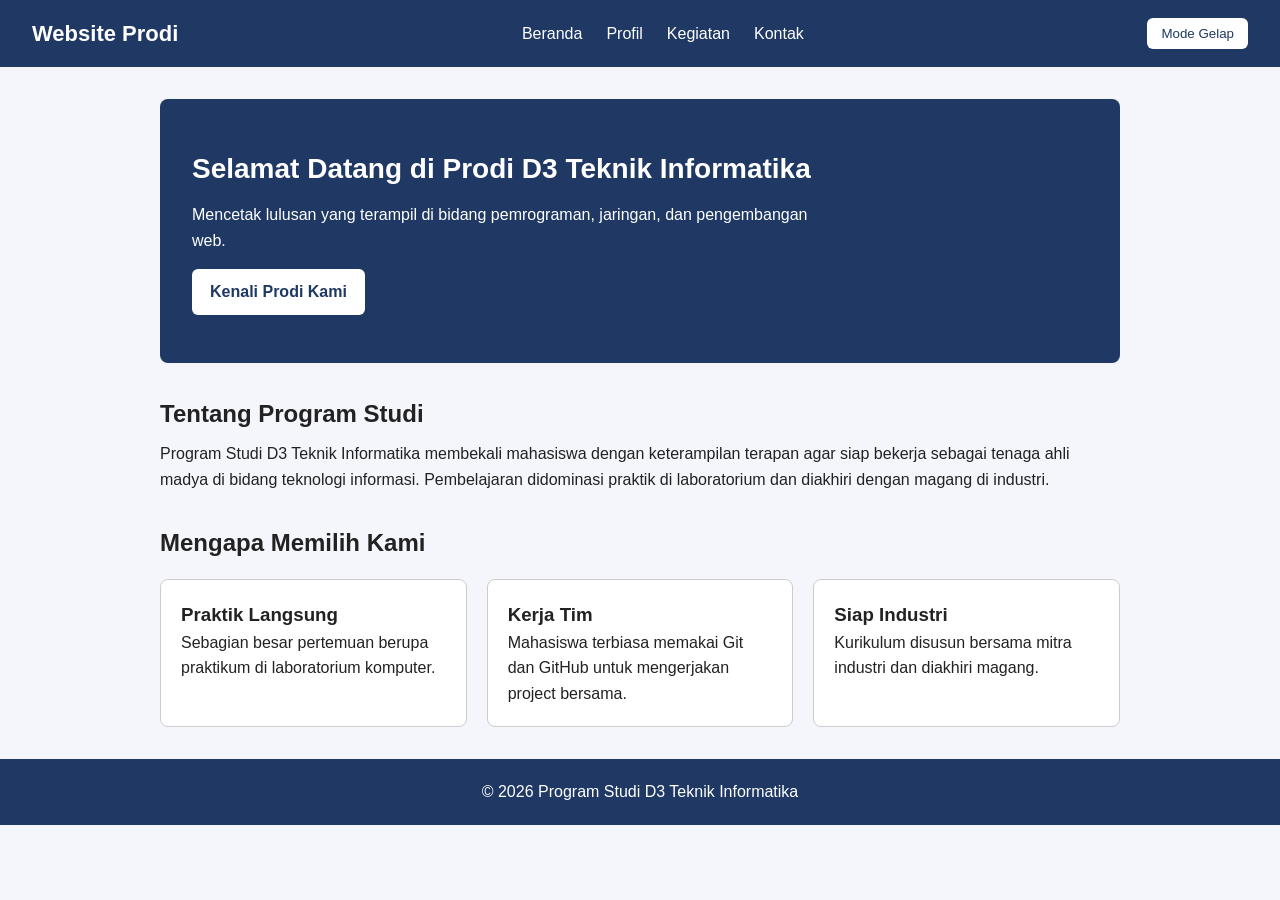
<file: index.html>
<!doctype html>
<html lang="id">
<head>
    <meta charset="UTF-8" />
    <meta name="viewport" content="width=device-width, initial-scale=1.0" />
    <title>Beranda | Website Prodi</title>
    <link rel="stylesheet" href="css/style.css" />
</head>
<body>
    <!-- Navbar -->
    <header class="navbar">
        <h1 class="logo">Website Prodi</h1>
        <nav>
            <ul class="menu">
                <li><a href="index.html">Beranda</a></li>
                <li><a href="profil.html">Profil</a></li>
                <li><a href="kegiatan.html">Kegiatan</a></li>
                <li><a href="kontak.html">Kontak</a></li>
            </ul>
        </nav>
    <button id="tombol-tema" type="button">Mode Gelap</button>
    </header>

    <!-- Konten utama -->
    <main>
    <!-- Hero / banner -->
    <section class="hero">
      <h2>Selamat Datang di Prodi D3 Teknik Informatika</h2>
      <p>Mencetak lulusan yang terampil di bidang pemrograman, jaringan, dan pengembangan web.</p>
      <a class="tombol-link" href="profil.html">Kenali Prodi Kami</a>
    </section>

    <!-- Informasi singkat -->
    <section class="info-singkat">
      <h2>Tentang Program Studi</h2>
      <p>Program Studi D3 Teknik Informatika membekali mahasiswa dengan keterampilan terapan agar siap bekerja sebagai tenaga ahli madya di bidang teknologi informasi. Pembelajaran didominasi praktik di laboratorium dan diakhiri dengan magang di industri.</p>
    </section>

    <!-- Card -->
    <section>
      <h2 class="judul-seksi">Mengapa Memilih Kami</h2>
      <div class="grid-card">
        <article class="card">
          <h3>Praktik Langsung</h3>
          <p>Sebagian besar pertemuan berupa praktikum di laboratorium komputer.</p>
        </article>
        <article class="card">
          <h3>Kerja Tim</h3>
          <p>Mahasiswa terbiasa memakai Git dan GitHub untuk mengerjakan project bersama.</p>
        </article>
        <article class="card">
          <h3>Siap Industri</h3>
          <p>Kurikulum disusun bersama mitra industri dan diakhiri magang.</p>
        </article>
      </div>
    </section>
  </main>
    </main>

    <!-- Footer -->
    <footer>
        <p>&copy; 2026 Program Studi D3 Teknik Informatika</p>
    </footer>

        <script src="js/script.js"></script>
</body>
</html>
</file>
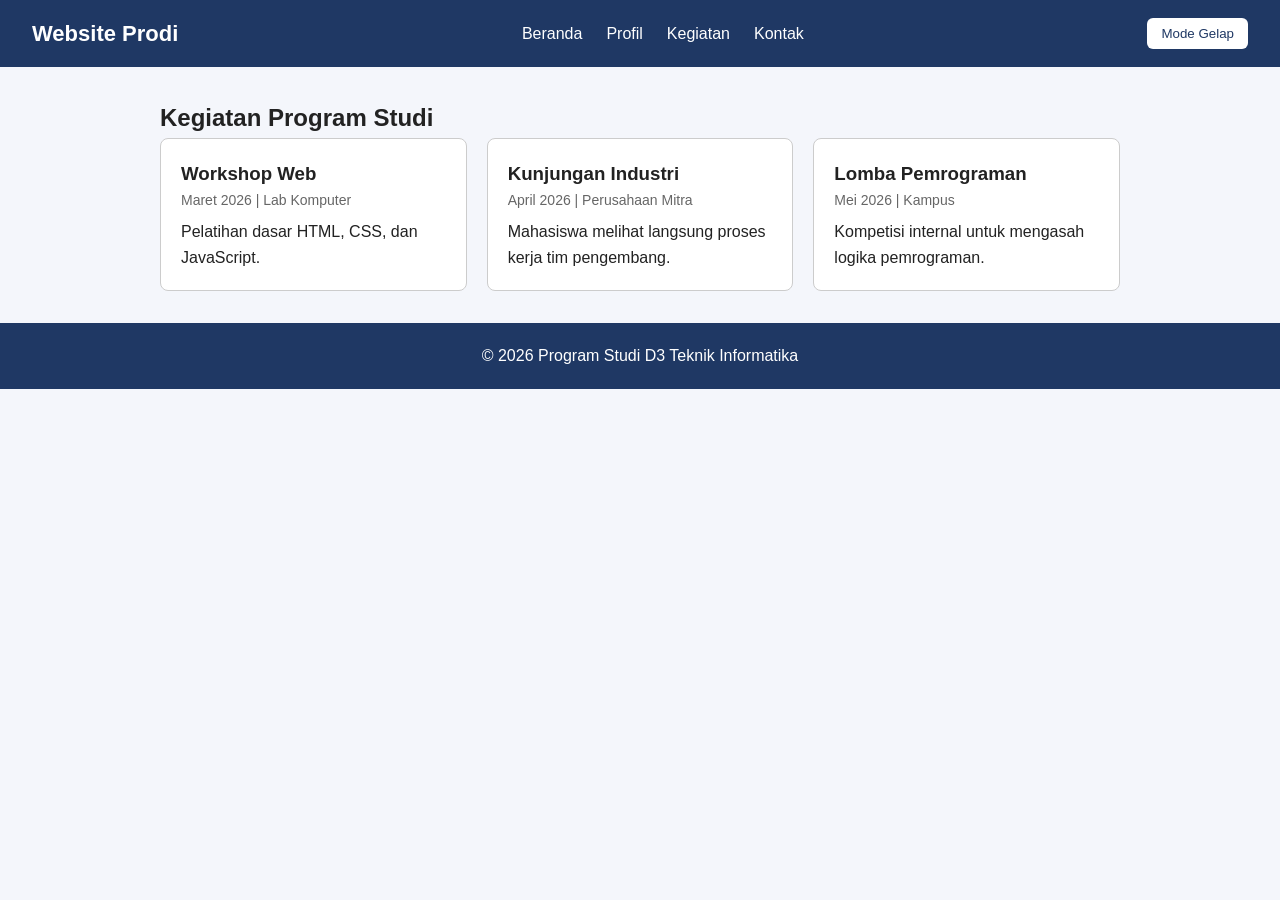
<file: kegiatan.html>
<!doctype html>
<html lang="id">
<head>
    <meta charset="UTF-8" />
    <meta name="viewport" content="width=device-width, initial-scale=1.0" />
    <title>Kegiatan Akademik</title>
    <link rel="stylesheet" href="css/style.css" />
</head>
<body>
    <!-- Navbar -->
    <header class="navbar">
        <h1 class="logo">Website Prodi</h1>
        <nav>
            <ul class="menu">
                <li><a href="index.html">Beranda</a></li>
                <li><a href="profil.html">Profil</a></li>
                <li><a href="kegiatan.html">Kegiatan</a></li>
                <li><a href="kontak.html">Kontak</a></li>
            </ul>
        </nav>
    <button id="tombol-tema" type="button">Mode Gelap</button>
    </header>

    <!-- Konten utama -->
    <main>
        <h2>Kegiatan Program Studi</h2>
        <div class="grid-card">
            <article class="card">
                <h3>Workshop Web</h3>
                <p class="info-kegiatan">Maret 2026 | Lab Komputer</p>
                <p>Pelatihan dasar HTML, CSS, dan JavaScript.</p>
            </article>
            <article class="card">
                <h3>Kunjungan Industri</h3>
                <p class="info-kegiatan">April 2026 | Perusahaan Mitra</p>
                <p>Mahasiswa melihat langsung proses kerja tim pengembang.</p>
            </article>
            <article class="card">
                <h3>Lomba Pemrograman</h3>
                <p class="info-kegiatan">Mei 2026 | Kampus</p>
                <p>Kompetisi internal untuk mengasah logika pemrograman.</p>
            </article>
        </div>
    </main>

    <!-- Footer -->
    <footer>
        <p>&copy; 2026 Program Studi D3 Teknik Informatika</p>
    </footer>

        <script src="js/script.js"></script>
</body>
</html>
</file>
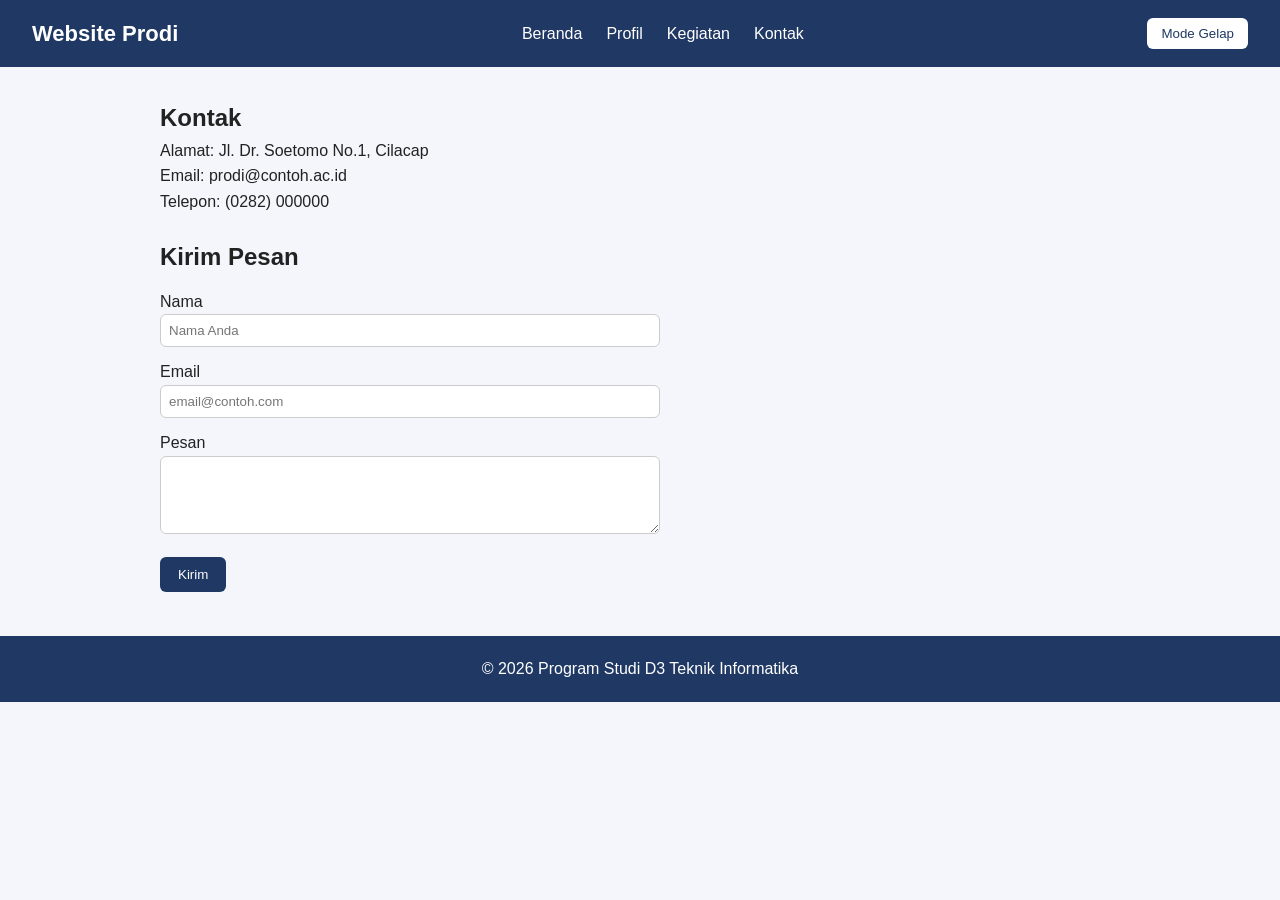
<file: kontak.html>
<!doctype html>
<html lang="id">
<head>
    <meta charset="UTF-8" />
    <meta name="viewport" content="width=device-width, initial-scale=1.0" />
    <title>Hubungi Kontak</title>
    <link rel="stylesheet" href="css/style.css" />
</head>
<body>
    <!-- Navbar -->
    <header class="navbar">
        <h1 class="logo">Website Prodi</h1>
        <nav>
            <ul class="menu">
                <li><a href="index.html">Beranda</a></li>
                <li><a href="profil.html">Profil</a></li>
                <li><a href="kegiatan.html">Kegiatan</a></li>
                <li><a href="kontak.html">Kontak</a></li>
            </ul>
        </nav>
    <button id="tombol-tema" type="button">Mode Gelap</button>
    </header>

    <!-- Konten utama -->
    <main>
        <h2>Kontak</h2>
        <p>Alamat: Jl. Dr. Soetomo No.1, Cilacap</p>
        <p>Email: prodi@contoh.ac.id</p>
        <p>Telepon: (0282) 000000</p>

        <section class="form-kontak">
        <h2>Kirim Pesan</h2>
        <label for="nama">Nama</label>
        <input type="text" id="nama" placeholder="Nama Anda" />

        <label for="email">Email</label>
        <input type="email" id="email" placeholder="email@contoh.com" />

        <label for="pesan">Pesan</label>
        <textarea id="pesan" rows="4"></textarea>

        <button type="button" id="tombol-kirim">Kirim</button>
        <p id="status-form"></p>
        </section>
    </main>

    <!-- Footer -->
    <footer>
        <p>&copy; 2026 Program Studi D3 Teknik Informatika</p>
    </footer>

        <script src="js/script.js"></script>
</body>
</html>
</file>
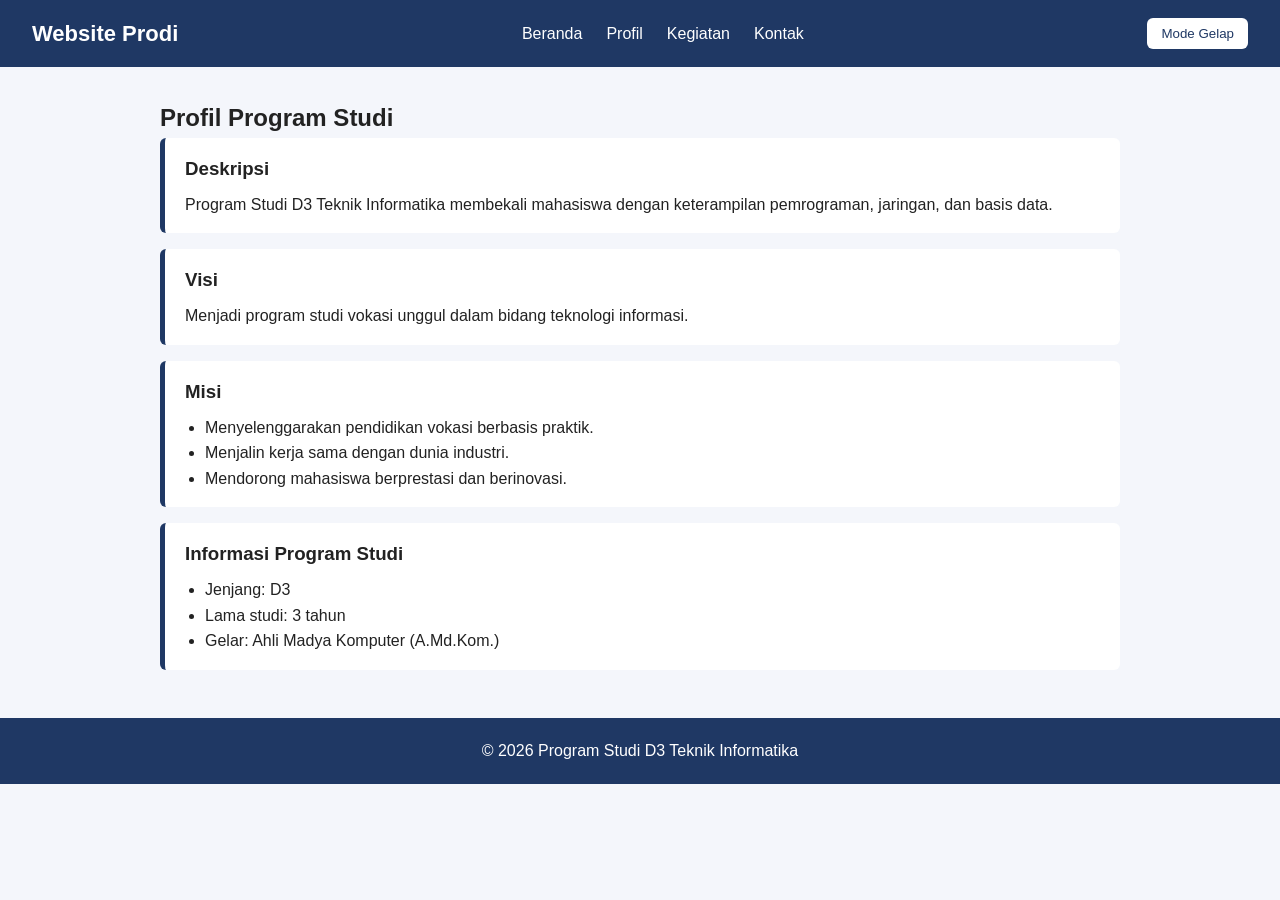
<file: profil.html>
<!doctype html>
<html lang="id">
<head>
    <meta charset="UTF-8" />
    <meta name="viewport" content="width=device-width, initial-scale=1.0" />
    <title>Profil Mahasiswa</title>
    <link rel="stylesheet" href="css/style.css" />
</head>
<body>
    <!-- Navbar -->
    <header class="navbar">
        <h1 class="logo">Website Prodi</h1>
        <nav>
            <ul class="menu">
                <li><a href="index.html">Beranda</a></li>
                <li><a href="profil.html">Profil</a></li>
                <li><a href="kegiatan.html">Kegiatan</a></li>
                <li><a href="kontak.html">Kontak</a></li>
            </ul>
        </nav>
    <button id="tombol-tema" type="button">Mode Gelap</button>
    </header>

    <!-- Konten utama -->
    <main>
        <h2>Profil Program Studi</h2>
        <section class="blok-profil">
            <h3>Deskripsi</h3>
            <p>Program Studi D3 Teknik Informatika membekali mahasiswa dengan keterampilan pemrograman, jaringan, dan basis data.</p>
    </section>
    <section class="blok-profil">
        <h3>Visi</h3>
        <p>Menjadi program studi vokasi unggul dalam bidang teknologi informasi.</p>
    </section>
    <section class="blok-profil">
        <h3>Misi</h3>
        <ul>
            <li>Menyelenggarakan pendidikan vokasi berbasis praktik.</li>
            <li>Menjalin kerja sama dengan dunia industri.</li>
            <li>Mendorong mahasiswa berprestasi dan berinovasi.</li>
        </ul>
    </section>
    <section class="blok-profil">
        <h3>Informasi Program Studi</h3>
        <ul>
            <li>Jenjang: D3</li>
            <li>Lama studi: 3 tahun</li>
            <li>Gelar: Ahli Madya Komputer (A.Md.Kom.)</li>
        </ul>
    </section>
    </main>

    <!-- Footer -->
    <footer>
        <p>&copy; 2026 Program Studi D3 Teknik Informatika</p>
    </footer>

        <script src="js/script.js"></script>
</body>
</html>
</file>
<file: css/style.css>
* { margin: 0; padding: 0; box-sizing: border-box; }

body {
    font-family: Arial, sans-serif;
    color: #222;
    background-color: #f4f6fb;
    line-height: 1.6;
}

/* ===== BAGIAN UMUM (Ketua) ===== */
.navbar {
    display: flex;
    justify-content: space-between;
    align-items: center;
    flex-wrap: wrap;
    gap: 12px;
    padding: 16px 32px;
    background-color: #1f3864;
    color: white;
}
.logo { font-size: 22px; }
.menu { display: flex; gap: 24px; list-style: none; }
.menu a { color: white; text-decoration: none; }
.menu a:hover { text-decoration: underline; }
#tombol-tema {
    padding: 8px 14px;
    border: none;
    border-radius: 6px;
    background-color: white;
    color: #1f3864;
    cursor: pointer;
}

main { max-width: 1000px; margin: 0 auto; padding: 32px 20px; }

.grid-card {
    display: grid;
    grid-template-columns: repeat(auto-fit, minmax(240px, 1fr));
    gap: 20px;
}
.card {
    background-color: white;
    border: 1px solid #ccc;
    border-radius: 8px;
    padding: 20px;
}
.card img { width: 100%; border-radius: 6px; margin-bottom: 10px; }

footer {
    padding: 20px 32px;
    text-align: center;
    background-color: #1f3864;
    color: white;
}

/* Mode gelap (dipasang oleh JavaScript) */
body.gelap { background-color: #121826; color: #e8e8e8; }
body.gelap .card { background-color: #1c2538; border-color: #33415c; }

@media (max-width: 600px) {
    .navbar { flex-direction: column; }
    .menu { gap: 14px; }
}

/* ===== BAGIAN MAHASISWA 2 (Beranda) ===== */
.hero {
  background-color: #1f3864;
  color: white;
  padding: 48px 32px;
  border-radius: 8px;
  margin-bottom: 32px;
}
.hero h2 { font-size: 28px; margin-bottom: 10px; }
.hero p { margin-bottom: 16px; max-width: 640px; }
.tombol-link {
  display: inline-block;
  padding: 10px 18px;
  background-color: white;
  color: #1f3864;
  text-decoration: none;
  border-radius: 6px;
  font-weight: bold;
}
.tombol-link:hover { background-color: #e3ebfa; }
.info-singkat { margin-bottom: 32px; }
.info-singkat h2 { margin-bottom: 8px; }
.judul-seksi { margin-bottom: 16px; }
body.gelap .hero { background-color: #1c2538; }
@media (max-width: 600px) {
  .hero { padding: 32px 20px; }
  .hero h2 { font-size: 24px; }
}

/* ===== BAGIAN MAHASISWA 3 (Profil dan Kegiatan) ===== */
.blok-profil {
  background-color: white;
  border-left: 5px solid #1f3864;
  padding: 16px 20px;
  margin-bottom: 16px;
  border-radius: 6px;
}
.blok-profil h3 { margin-bottom: 8px; }
.blok-profil ul { margin-left: 20px; }
.info-kegiatan { font-size: 14px; color: #666; margin-bottom: 8px; }
body.gelap .blok-profil { background-color: #1c2538; }
body.gelap .info-kegiatan { color: #aab4c8; }

/* ===== BAGIAN MAHASISWA 4 (Kontak) ===== */
.form-kontak { margin-top: 24px; max-width: 500px; }
.form-kontak label { display: block; margin-top: 12px; }
.form-kontak input,
.form-kontak textarea {
    width: 100%;
    padding: 8px;
    border: 1px solid #ccc;
    border-radius: 6px;
}
.form-kontak button {
    margin-top: 16px;
    padding: 10px 18px;
    border: none;
    border-radius: 6px;
    background-color: #1f3864;
    color: white;
    cursor: pointer;
}
#status-form { margin-top: 12px; font-weight: bold; }
</file>
